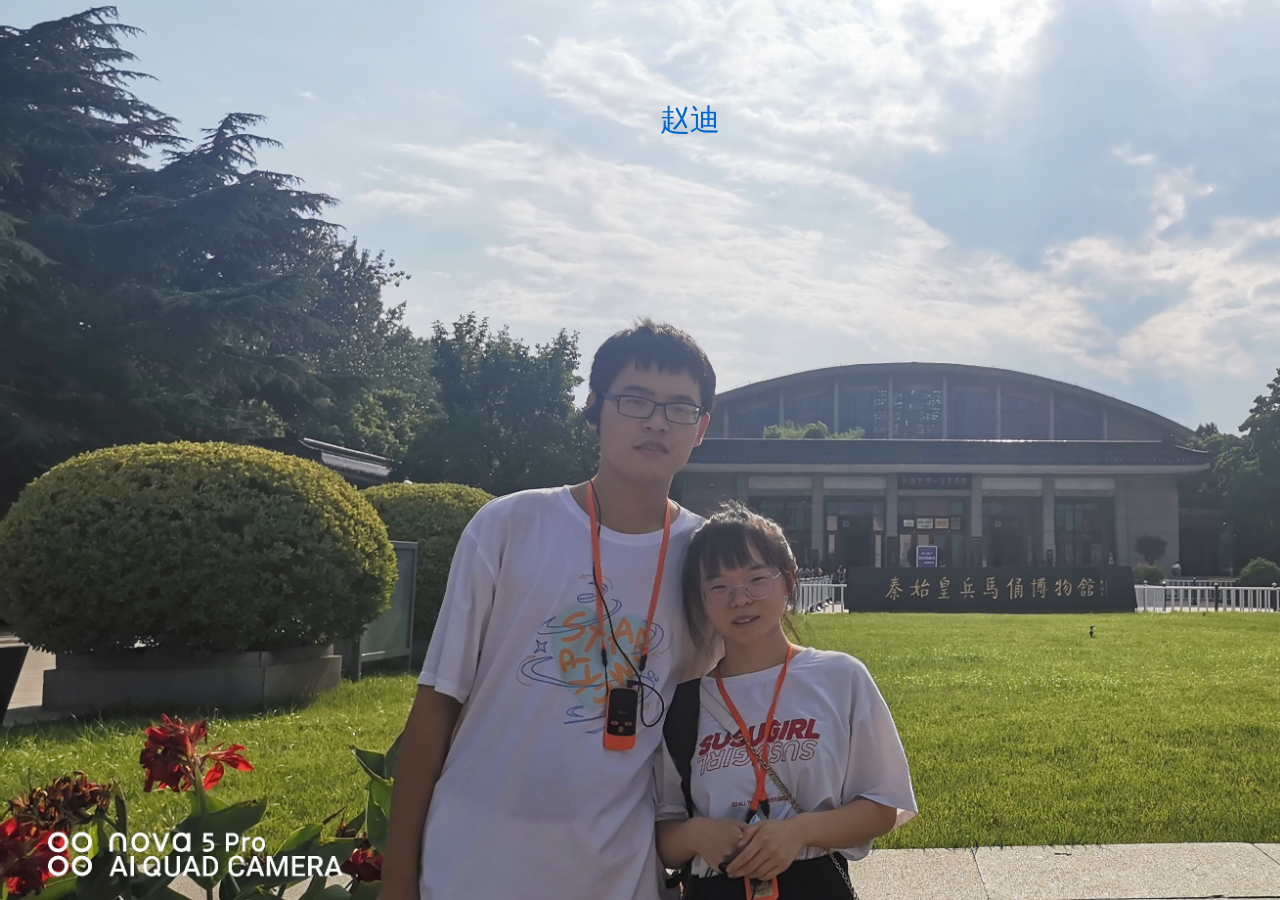
<file: index.html>
<!DOCTYPE html>
<html lang="en">
<head>
    <meta charset="UTF-8">
    <title>danghfz</title>
    <link rel="stylesheet" type="text/css" href="./css/indexCss.css">
</head>
<body>
    <ul>
        <li><a href="./zhaodi">赵迪</a></li>
    </ul>
</body>
</html>
</file>
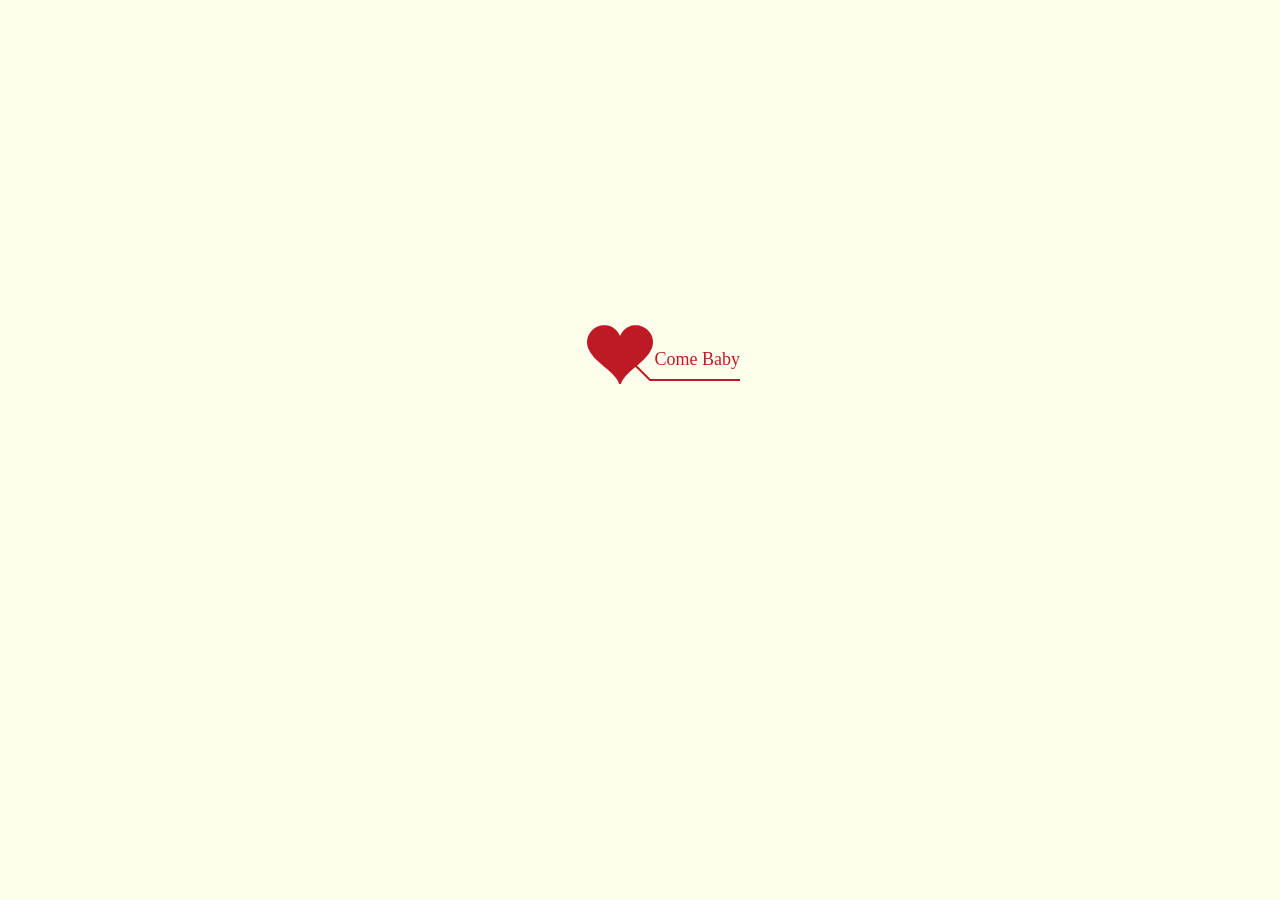
<file: birthday/index.html>
<!DOCTYPE html PUBLIC "-//W3C//DTD XHTML 1.0 Strict//EN" "htt`://www.w3.org/TR/xhtml1/DTD/xhtml1-strict.dtd">
<html xml:lang="en" xmlns="http://www.w3.org/1999/xhtml">
<head>
    <meta http-equiv="Content-Type" content="text/html; charset=UTF-8">
    <title>生日快乐!</title>
    <link type="text/css" rel="stylesheet" href="./css/default.css">
    <script type="text/javascript" src="./css/jquery.min.js"></script>
    <script type="text/javascript" src="./css/jscex.min.js"></script>
    <script type="text/javascript" src="./css/jscex-parser.js"></script>
    <script type="text/javascript" src="./css/jscex-jit.js"></script>
    <script type="text/javascript" src="./css/jscex-builderbase.min.js"></script>
    <script type="text/javascript" src="./css/jscex-async.min.js"></script>
    <script type="text/javascript" src="./css/jscex-async-powerpack.min.js"></script>
    <script type="text/javascript" src="./css/functions.js" charset="utf-8"></script>
    <script type="text/javascript" src="./css/love.js" charset="utf-8"></script>
    <style type="text/css">
        <!--
        .STYLE1 {
            color: #666666
        }

        -->
    </style>
</head>
<body>
<audio autoplay="autoplay">
    <source src="./music/HappyBirthdayToYou.mp3" type="audio/mp3"/>
</audio>
<div id="main">
    <div id="wrap">
        <div id="text">
            <div id="code">
                <font color="#FF0000">
                    <span class="say"><h1>我希望有个如你一般的人。</h1></span><br><br>
                    <span class="say">我希望有个如你一般的人。</span><br> <br>
                    <span class="say">如这山间清晨一般明亮清爽，</span><br><br>
                    <span class="say">如奔赴古城道路上阳光一般的人，</span><br><br>
                    <span class="say">温暖而不炙热，覆盖我所有肌肤。</span><br><br>
                    <span class="say">由起点到夜晚，由山野到书房，一切问题的答案都很简单。</span><br><br>
                    <span class="say">我希望有个如你一般的人，贯彻未来，数遍生命的公路牌。</span><br><br>
                    <span class="say"><span class="space"></span>         -- 党会锋--</span><br>
                </font>
            </div>
        </div>
        <div id="clock-box">
            <span class="STYLE1"></span><font color="#33CC00">距离我喜欢你，</font>
            <span class="STYLE1">已经是...</span>
             <div id="clock"></div>
        </div>
        <canvas id="canvas" width="1100" height="680"></canvas>
    </div>

</div>


<script>
    (function () {
        var canvas = $('#canvas');

        if (!canvas[0].getContext) {
            $("#error").show();
            return false;
        }

        var width = canvas.width();
        var height = canvas.height();
        canvas.attr("width", width);
        canvas.attr("height", height);
        var opts = {
            seed: {
                x: width / 2 - 20,
                color: "rgb(190, 26, 37)",
                scale: 2
            },
            branch: [
                [535, 680, 570, 250, 500, 200, 30, 100, [
                    [540, 500, 455, 417, 340, 400, 13, 100, [
                        [450, 435, 434, 430, 394, 395, 2, 40]
                    ]],
                    [550, 445, 600, 356, 680, 345, 12, 100, [
                        [578, 400, 648, 409, 661, 426, 3, 80]
                    ]],
                    [539, 281, 537, 248, 534, 217, 3, 40],
                    [546, 397, 413, 247, 328, 244, 9, 80, [
                        [427, 286, 383, 253, 371, 205, 2, 40],
                        [498, 345, 435, 315, 395, 330, 4, 60]
                    ]],
                    [546, 357, 608, 252, 678, 221, 6, 100, [
                        [590, 293, 646, 277, 648, 271, 2, 80]
                    ]]
                ]]
            ],
            bloom: {
                num: 700,
                width: 1080,
                height: 650,
            },
            footer: {
                width: 1200,
                height: 5,
                speed: 10,
            }
        }

        var tree = new Tree(canvas[0], width, height, opts);
        var seed = tree.seed;
        var foot = tree.footer;
        var hold = 1;

        canvas.click(function (e) {
            var offset = canvas.offset(), x, y;
            x = e.pageX - offset.left;
            y = e.pageY - offset.top;
            if (seed.hover(x, y)) {
                hold = 0;
                canvas.unbind("click");
                canvas.unbind("mousemove");
                canvas.removeClass('hand');
            }
        }).mousemove(function (e) {
            var offset = canvas.offset(), x, y;
            x = e.pageX - offset.left;
            y = e.pageY - offset.top;
            canvas.toggleClass('hand', seed.hover(x, y));
        });

        var seedAnimate = eval(Jscex.compile("async", function () {
            seed.draw();
            while (hold) {
                $await(Jscex.Async.sleep(10));
            }
            while (seed.canScale()) {
                seed.scale(0.95);
                $await(Jscex.Async.sleep(10));
            }
            while (seed.canMove()) {
                seed.move(0, 2);
                foot.draw();
                $await(Jscex.Async.sleep(10));
            }
        }));

        var growAnimate = eval(Jscex.compile("async", function () {
            do {
                tree.grow();
                $await(Jscex.Async.sleep(10));
            } while (tree.canGrow());
        }));

        var flowAnimate = eval(Jscex.compile("async", function () {
            do {
                tree.flower(2);
                $await(Jscex.Async.sleep(10));
            } while (tree.canFlower());
        }));

        var moveAnimate = eval(Jscex.compile("async", function () {
            tree.snapshot("p1", 240, 0, 610, 680);
            while (tree.move("p1", 500, 0)) {
                foot.draw();
                $await(Jscex.Async.sleep(10));
            }
            foot.draw();
            tree.snapshot("p2", 500, 0, 610, 680);

            // 会有闪烁不得意这样做, (＞﹏＜)
            canvas.parent().css("background", "url(" + tree.toDataURL('image/png') + ")");
            canvas.css("background", "#ffe");
            $await(Jscex.Async.sleep(300));
            canvas.css("background", "none");
        }));

        var jumpAnimate = eval(Jscex.compile("async", function () {
            var ctx = tree.ctx;
            while (true) {
                tree.ctx.clearRect(0, 0, width, height);
                tree.jump();
                foot.draw();
                $await(Jscex.Async.sleep(25));
            }
        }));

        var textAnimate = eval(Jscex.compile("async", function () {
            var together = new Date();
            // 2019-8-9
            together.setFullYear(2019, 7, 9);
            together.setHours(0);            //小时
            together.setMinutes(0);          //分钟
            together.setSeconds(0);         //秒前一位
            together.setMilliseconds(2);        //秒第二位

            $("#code").show().typewriter();
            $("#clock-box").fadeIn(500);
            while (true) {
                timeElapse(together);
                $await(Jscex.Async.sleep(1000));
            }
        }));

        var runAsync = eval(Jscex.compile("async", function () {
            $await(seedAnimate());
            $await(growAnimate());
            $await(flowAnimate());
            $await(moveAnimate());

            textAnimate().start();

            $await(jumpAnimate());
        }));

        runAsync().start();
    })();
</script>

</body>
</html>
</file>
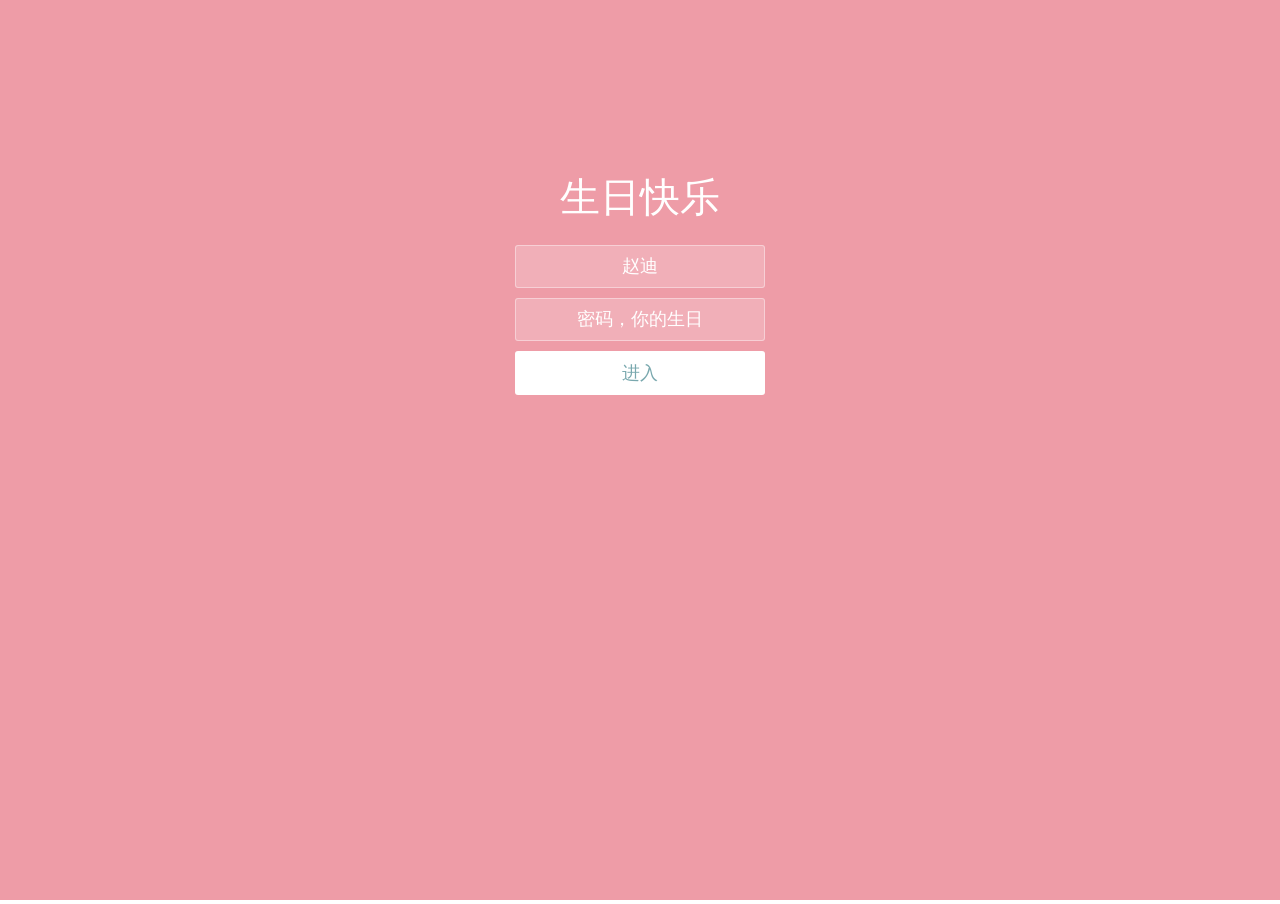
<file: birthdayTwo/index.html>
<!doctype html>
<html lang="zh">

<head>
    <meta charset="UTF-8">
    <meta http-equiv="X-UA-Compatible" content="IE=edge,chrome=1">
    <meta name="viewport" content="width=device-width, initial-scale=1.0">
    <title>Happy Birthday</title>
    <link rel="stylesheet" type="text/css" href="css/styles.css">
</head>

<style>
    .iframepage {
        -webkit-overflow-scrolling: touch;
        overflow-x: scroll;
        overflow-y: hidden;
    }

    ::-webkit-scrollbar {
        width: 0px;
    }

    /*局部滚动的dom节点*/
    .scroll-el {
        overflow: auto;
    }
</style>

<body>
    <iframe src="./html/login.html" id="iframepage" scrolling="no" onload="changeFrameHeight()" frameborder="0"
        style="width:100%" marginwidth="0" marginheight="0"></iframe>
    <script src="js/jquery-2.1.1.min.js" type="text/javascript"></script>
    <script src="js/jquery-1.8.4.min.js" type="text/javascript"></script>
</body>

</html>
</file>
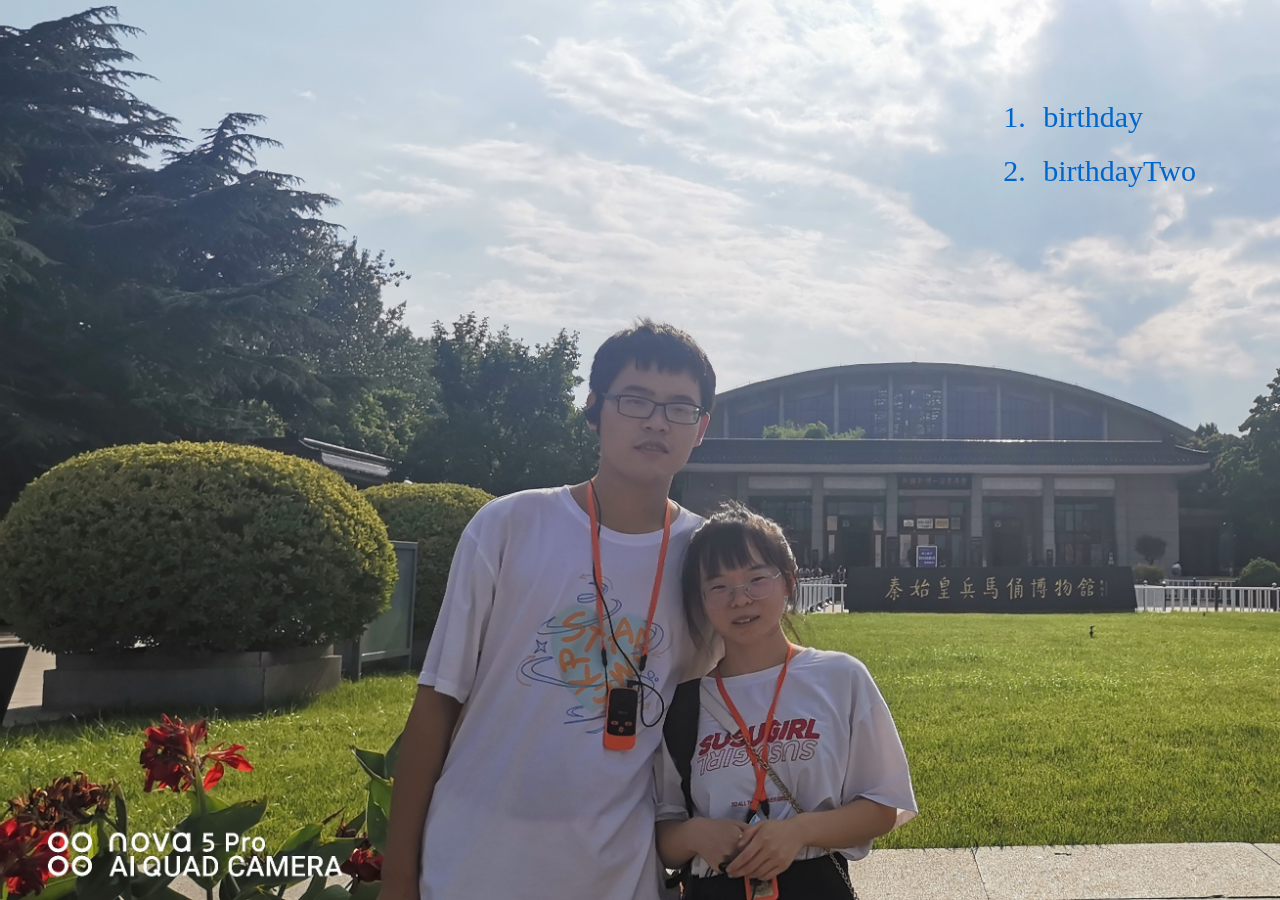
<file: zhaodi/index.html>
<!DOCTYPE html>
<html lang="en">
<head>
  <meta charset="UTF-8">
  <title>danghfz</title>
  <link rel="stylesheet" type="text/css" href="../css/indexCss.css">
</head>
<body>
<ol>
  <li><a href="./birthday">birthday</a></li>
  <li><a href="./birthdayTwo">birthdayTwo</a></li>
</ol>
</body>
</html>
</file>
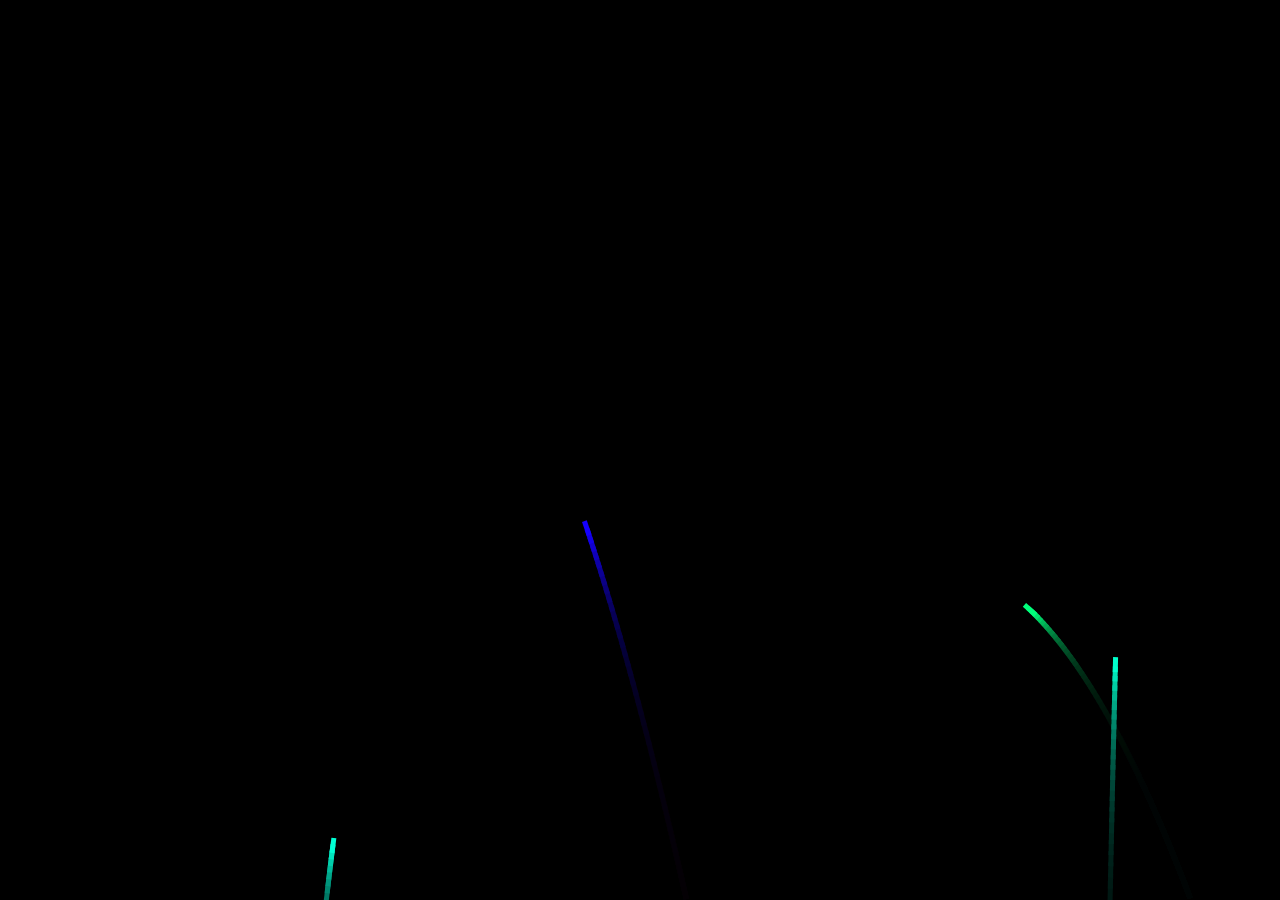
<file: birthdayTwo/html/EasterEgg.html>
<!DOCTYPE html>
<html lang="en">
<script>
    var _hmt = _hmt || [];
    (function () {
        var audio = document.createElement('audio');
        audio.src = '../music/me.m4a';
        audio.loop = true;
        audio.play();
    })();
    (function () {
        var hm = document.createElement("script");
        hm.src = "https://hm.baidu.com/hm.js?c923daf3182a4b0ce01878475080aadc";
        var s = document.getElementsByTagName("script")[0];
        s.parentNode.insertBefore(hm, s);
    })();
</script>

<head>
    <meta charset="UTF-8">
    <title>瓜瓜，生日快乐！</title>


</head>
<body>
</body>
<style>
    body {
        margin: 0;
        overflow: hidden;
        background: black;
    }

    canvas {
        position: absolute;
    }

</style>

<body>

<canvas></canvas>
<canvas></canvas>
<canvas></canvas>

<script>

    function GetRequest() {
        var url = decodeURI(location.search); //获取url中"?"符后的字串
        var theRequest = new Object();
        if (url.indexOf("?") != -1) {
            var str = url.substr(1);
            strs = str.split("&");
            for (var i = 0; i < strs.length; i++) {
                theRequest[strs[i].split("=")[0]] = unescape(strs[i].split("=")[1]);
            }
        }
        return theRequest;
    }

    class Shard {
        constructor(x, y, hue) {
            this.x = x;
            this.y = y;
            this.hue = hue;
            this.lightness = 50;
            this.size = 15 + Math.random() * 10;
            const angle = Math.random() * 2 * Math.PI;
            const blastSpeed = 1 + Math.random() * 6;
            this.xSpeed = Math.cos(angle) * blastSpeed;
            this.ySpeed = Math.sin(angle) * blastSpeed;
            this.target = getTarget();
            this.ttl = 100;
            this.timer = 0;
        }

        draw() {
            ctx2.fillStyle = `hsl(${this.hue}, 100%, ${this.lightness}%)`;
            ctx2.beginPath();
            ctx2.arc(this.x, this.y, this.size, 0, 2 * Math.PI);
            ctx2.closePath();
            ctx2.fill();
        }

        update() {
            if (this.target) {
                const dx = this.target.x - this.x;
                const dy = this.target.y - this.y;
                const dist = Math.sqrt(dx * dx + dy * dy);
                const a = Math.atan2(dy, dx);
                const tx = Math.cos(a) * 5;
                const ty = Math.sin(a) * 5;
                this.size = lerp(this.size, 1.5, 0.05);

                if (dist < 5) {
                    this.lightness = lerp(this.lightness, 100, 0.01);
                    this.xSpeed = this.ySpeed = 0;
                    this.x = lerp(this.x, this.target.x + fidelity / 2, 0.05);
                    this.y = lerp(this.y, this.target.y + fidelity / 2, 0.05);
                    this.timer += 1;
                } else if (dist < 10) {
                    this.lightness = lerp(this.lightness, 100, 0.01);
                    this.xSpeed = lerp(this.xSpeed, tx, 0.1);
                    this.ySpeed = lerp(this.ySpeed, ty, 0.1);
                    this.timer += 1;
                } else {
                    this.xSpeed = lerp(this.xSpeed, tx, 0.02);
                    this.ySpeed = lerp(this.ySpeed, ty, 0.02);
                }
            } else {
                this.ySpeed += 0.05;
                //this.xSpeed = lerp(this.xSpeed, 0, 0.1);
                this.size = lerp(this.size, 1, 0.05);

                if (this.y > c2.height) {
                    shards.forEach((shard, idx) => {
                        if (shard === this) {
                            shards.splice(idx, 1);
                        }
                    });
                }
            }
            this.x = this.x + this.xSpeed;
            this.y = this.y + this.ySpeed;
        }
    }


    class Rocket {
        constructor() {
            const quarterW = c2.width / 4;
            this.x = quarterW + Math.random() * (c2.width - quarterW);
            this.y = c2.height - 15;
            this.angle = Math.random() * Math.PI / 4 - Math.PI / 6;
            this.blastSpeed = 6 + Math.random() * 7;
            this.shardCount = 15 + Math.floor(Math.random() * 15);
            this.xSpeed = Math.sin(this.angle) * this.blastSpeed;
            this.ySpeed = -Math.cos(this.angle) * this.blastSpeed;
            this.hue = Math.floor(Math.random() * 360);
            this.trail = [];
        }

        draw() {
            ctx2.save();
            ctx2.translate(this.x, this.y);
            ctx2.rotate(Math.atan2(this.ySpeed, this.xSpeed) + Math.PI / 2);
            ctx2.fillStyle = `hsl(${this.hue}, 100%, 50%)`;
            ctx2.fillRect(0, 0, 5, 15);
            ctx2.restore();
        }

        update() {
            this.x = this.x + this.xSpeed;
            this.y = this.y + this.ySpeed;
            this.ySpeed += 0.1;
        }

        explode() {
            for (let i = 0; i < 70; i++) {
                shards.push(new Shard(this.x, this.y, this.hue));
            }
        }
    }

    console.log(GetRequest('val').val)
    // INITIALIZATION
    const [c1, c2, c3] = document.querySelectorAll('canvas');
    const [ctx1, ctx2, ctx3] = [c1, c2, c3].map(c => c.getContext('2d'));
    let fontSize = 200;
    const rockets = [];
    const shards = [];
    const targets = [];
    const fidelity = 3;
    let counter = 0;
    c2.width = c3.width = window.innerWidth;
    c2.height = c3.height = window.innerHeight;
    ctx1.fillStyle = '#000';
    const text = '瓜瓜,生日快乐！'
    let textWidth = 99999999;

    while (textWidth > window.innerWidth) {
        ctx1.font = `900 ${fontSize--}px Arial`;
        textWidth = ctx1.measureText(text).width;
    }

    c1.width = textWidth;
    c1.height = fontSize * 1.5;
    ctx1.font = `900 ${fontSize}px Arial`;
    ctx1.fillText(text, 0, fontSize);
    const imgData = ctx1.getImageData(0, 0, c1.width, c1.height);
    for (let i = 0, max = imgData.data.length; i < max; i += 4) {
        const alpha = imgData.data[i + 3];
        const x = Math.floor(i / 4) % imgData.width;
        const y = Math.floor(i / 4 / imgData.width);

        if (alpha && x % fidelity === 0 && y % fidelity === 0) {
            targets.push({x, y});
        }
    }

    ctx3.fillStyle = '#FFF';
    ctx3.shadowColor = '#FFF';
    ctx3.shadowBlur = 25;

    // ANIMATION LOOP
    (function loop() {
        ctx2.fillStyle = "rgba(0, 0, 0, .1)";
        ctx2.fillRect(0, 0, c2.width, c2.height);
        //ctx2.clearRect(0, 0, c2.width, c2.height);
        counter += 1;

        if (counter % 15 === 0) {
            rockets.push(new Rocket());
        }
        rockets.forEach((r, i) => {
            r.draw();
            r.update();
            if (r.ySpeed > 0) {
                r.explode();
                rockets.splice(i, 1);
            }
        });

        shards.forEach((s, i) => {
            s.draw();
            s.update();

            if (s.timer >= s.ttl || s.lightness >= 99) {
                ctx3.fillRect(s.target.x, s.target.y, fidelity + 1, fidelity + 1);
                shards.splice(i, 1);
            }
        });

        requestAnimationFrame(loop);
    })();

    // HELPER FUNCTIONS
    const lerp = (a, b, t) => Math.abs(b - a) > 0.1 ? a + t * (b - a) : b;

    function getTarget() {
        if (targets.length > 0) {
            const idx = Math.floor(Math.random() * targets.length);
            let {x, y} = targets[idx];
            targets.splice(idx, 1);

            x += c2.width / 2 - textWidth / 2;
            y += c2.height / 2 - fontSize / 2;

            return {x, y};
        }
    }


</script>

</body>

</html>
</file>
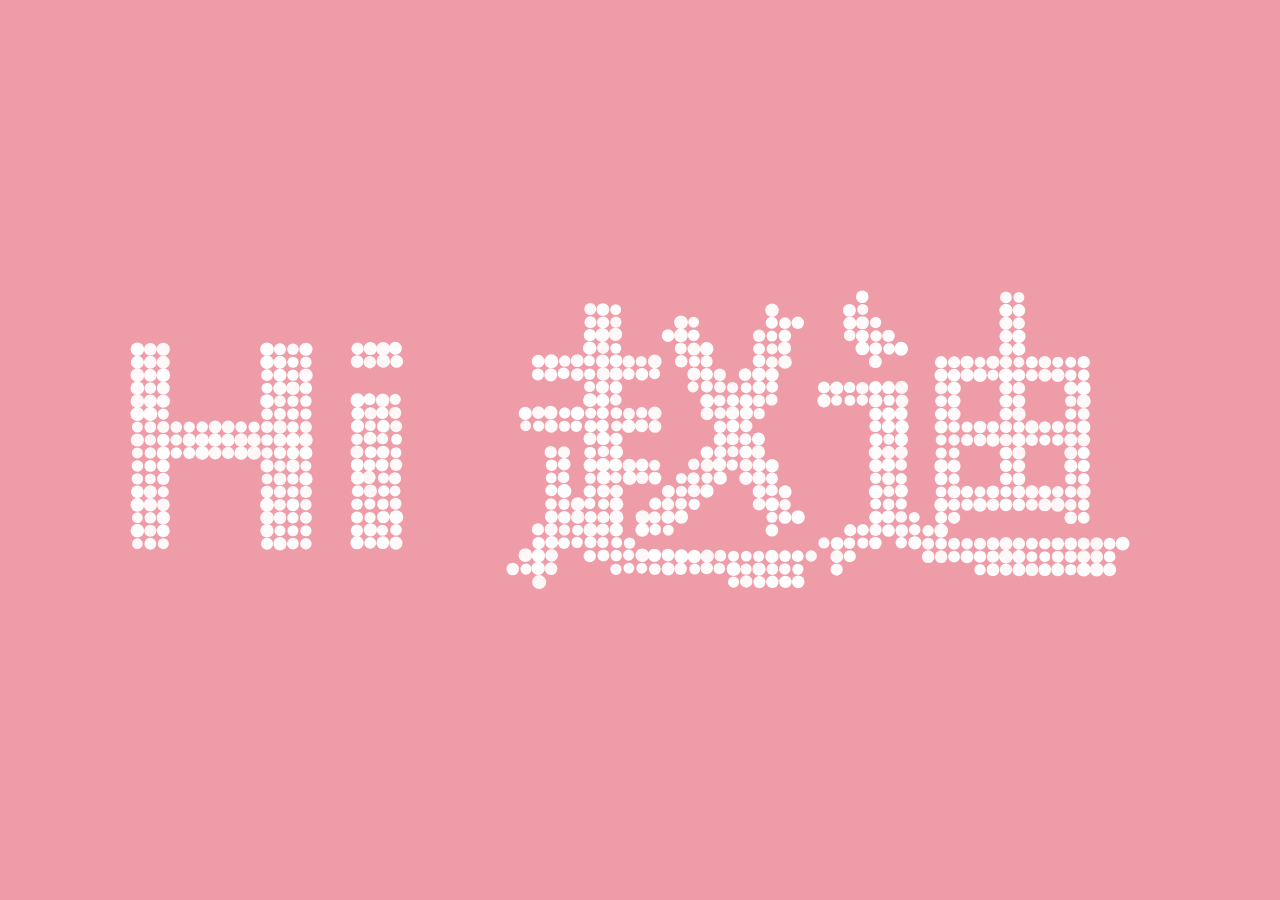
<file: birthdayTwo/html/index1.html>
<!DOCTYPE html>
<html>

<head>

  <meta charset="UTF-8">

  <title></title>

  <link rel="stylesheet" href="../css/normalizel.css">

  <link rel="stylesheet" href="../css/stylel.css" media="screen" type="text/css" />

</head>

<body>
<canvas class="canvas"></canvas>

<div class="help">?</div> 

<div class="ui">
  <input class="ui-input" type="text" />
  <span class="ui-return">↵</span>
</div>

<div class="overlay">
  <div class="tabs">
    <div class="tabs-labels"><span class="tabs-label">Commands</span><span class="tabs-label">Info</span><span class="tabs-label">Share</span></div>

    <div class="tabs-panels">
      <ul class="tabs-panel commands">
        <li class="commands-item"><span class="commands-item-title">Text</span><span class="commands-item-info" data-demo="Hello :)">Type anything</span><span class="commands-item-action">Demo</span></li>
        <li class="commands-item"><span class="commands-item-title">Countdown</span><span class="commands-item-info" data-demo="#countdown 10">#countdown<span class="commands-item-mode">number</span></span><span class="commands-item-action">Demo</span></li>
        <li class="commands-item"><span class="commands-item-title">Time</span><span class="commands-item-info" data-demo="#time">#time</span><span class="commands-item-action">Demo</span></li>
        <li class="commands-item"><span class="commands-item-title">Rectangle</span><span class="commands-item-info" data-demo="#rectangle 30x15">#rectangle<span class="commands-item-mode">width x height</span></span><span class="commands-item-action">Demo</span></li>
        <li class="commands-item"><span class="commands-item-title">Circle</span><span class="commands-item-info" data-demo="#circle 25">#circle<span class="commands-item-mode">diameter</span></span><span class="commands-item-action">Demo</span></li>

        <li class="commands-item commands-item--gap"><span class="commands-item-title">Animate</span><span class="commands-item-info" data-demo="The time is|#time|#countdown 3|#icon thumbs-up"><span class="commands-item-mode">command1</span>&nbsp;|<span class="commands-item-mode">command2</span></span><span class="commands-item-action">Demo</span></li>
      </ul>
    </div>
  </div>
</div>

  <script src="../js/indexl.js"></script>

</body>

</html>
</file>
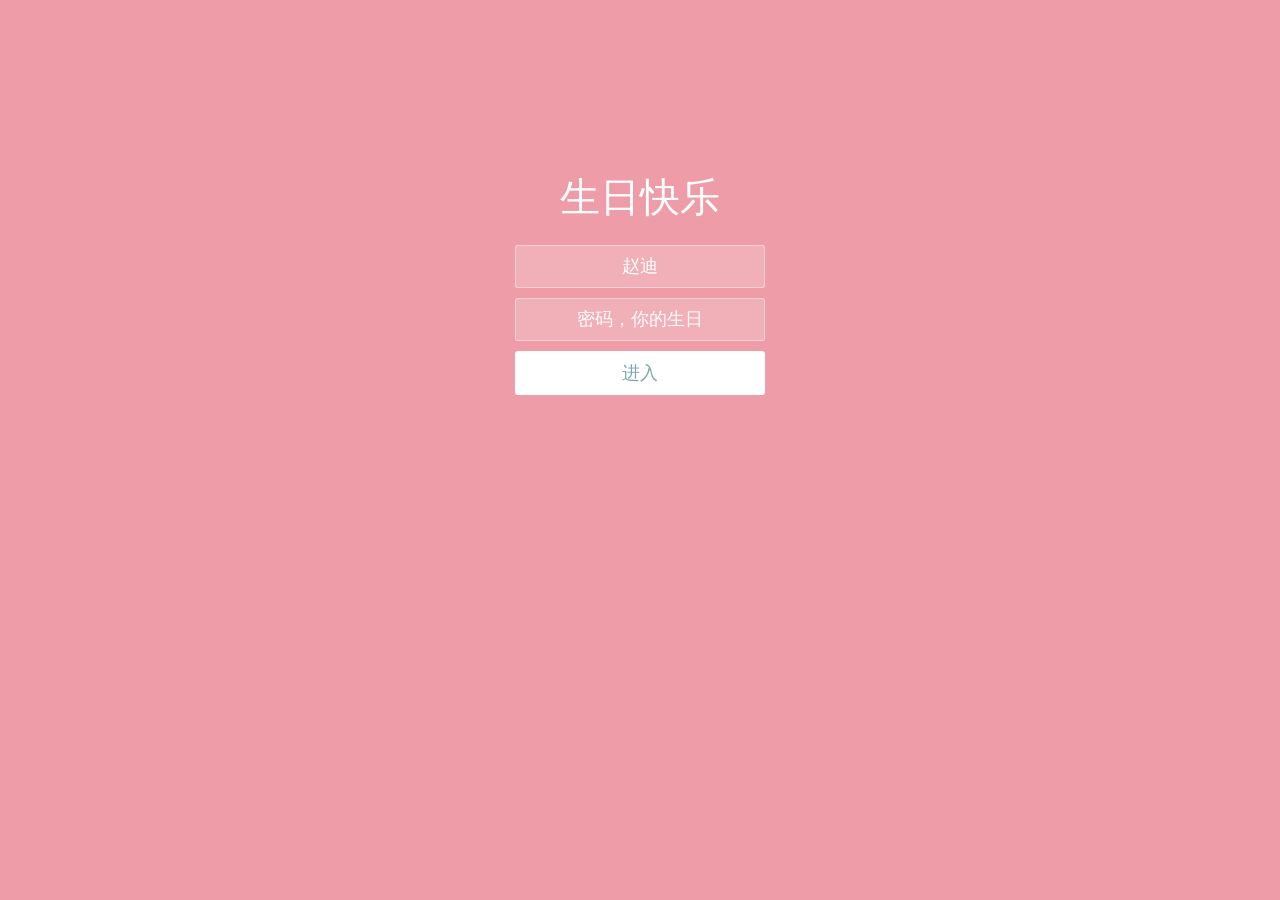
<file: birthdayTwo/html/login.html>
<!doctype html>
<html lang="zh">

<head>
	<meta charset="UTF-8">
	<meta http-equiv="X-UA-Compatible" content="IE=edge,chrome=1">
	<meta name="viewport" content="width=device-width, initial-scale=1.0">
	<title>Happy Birthday</title>
	<link rel="stylesheet" type="text/css" href="../css/styles.css">
</head>

<body>
	<div class="htmleaf-container">
		<div class="wrapper">
			<div class="container">
				<h1>生日快乐</h1>
				<form class="form">
					<input id="userName" name="userName" type="text" placeholder="xx" value="赵迪" >
					<input id="pwd" name="pwd" type="password" placeholder="密码，你的生日">
					<button type="submit" id="login-button">进入</button>
				</form>
			</div>
			<ul class="bg-bubbles">
				<li></li>
				<li></li>
				<li></li>
				<li></li>
				<li></li>
				<li></li>
				<li></li>
				<li></li>
				<li></li>
				<li></li>
			</ul>
		</div>
	</div>

	<script src="../js/jquery-2.1.1.min.js" type="text/javascript"></script>
	<script src="../js/jquery-1.8.4.min.js" type="text/javascript"></script>

</body>

</html>
</file>
<file: css/indexCss.css>
html {
    background-color: #f2f2f2;
    background-image: url(../images/background.jpg);
    background-repeat:no-repeat;
    background-size:cover;
    background-attachment: fixed;
}

ul {
    list-style-type: none;
    margin: 0;
    padding: 0;
    position: absolute;
    top: 10%;
    left: 50%;
}

ol {
    margin: 0;
    padding: 0;
    position: absolute;
    top: 10%;
    right: 5%;
}

li {
    text-decoration: none;
    margin: 0 10px;
    padding: 10px;
    border-radius: 5px;
    color: #0066cc;
    font-size: 30px;
    font-family: "Brush Script MT", cursive;
    background: none;
}

a {
    font-size: 30px;
    font-family: "Brush Script MT", cursive;
    color: #0066cc;
    text-decoration: none;
}
</file>
<file: birthday/css/default.css>
body{margin:0;padding:0;background:#ffe;font-size:14px;font-family:'寰蒋闆呴粦','瀹嬩綋',sans-serif;color:#231F20;overflow:auto}
a {color:#000;font-size:14px;}
#main{width:100%;}
#wrap{position:relative;margin:0 auto;width:1100px;height:680px;margin-top:10px;}
#text{width:400px;height:425px;left:60px;top:80px;position:absolute;}
#code{display:none;font-size:16px;}
#clock-box {position:absolute;left:60px;top:550px;font-size:28px;display:none;}
#clock-box a {font-size:28px;text-decoration:none;}
#clock{margin-left:48px;}
#clock .digit {font-size:64px;}
#canvas{margin:0 auto;width:1100px;height:680px;}
#error{margin:0 auto;text-align:center;margin-top:60px;display:none;}
.hand{cursor:pointer;}
.say{margin-left:5px;}
.space{margin-right:150px;}
</file>
<file: birthdayTwo/css/styles.css>
* {
  box-sizing: border-box;
  margin: 0;
  padding: 0;
  font-weight: 300;
}
body {
  font-family:"Microsoft YaHei";
  color: white;
  font-weight: 300;
}
body ::-webkit-input-placeholder {
  /* WebKit browsers */
  font-family:"Microsoft YaHei";
  color: white;
  font-weight: 300;
}
body :-moz-placeholder {
  /* Mozilla Firefox 4 to 18 */
  font-family:"Microsoft YaHei";
  color: white;
  opacity: 1;
  font-weight: 300;
}
body ::-moz-placeholder {
  /* Mozilla Firefox 19+ */
  font-family:"Microsoft YaHei";
  color: white;
  opacity: 1;
  font-weight: 300;
}
body :-ms-input-placeholder {
  /* Internet Explorer 10+ */
  font-family:"Microsoft YaHei";
  color: white;
  font-weight: 300;
}
.wrapper {
  background: #ee9ca7;
  background: -webkit-linear-gradient(top left, #ee9ca7 0%, #ee9ca7 100%);
  background: linear-gradient(to bottom right, #ee9ca7 0%, #ee9ca7 100%);
  background-color:rgba(255,255,255,0.9);
  position: absolute;
  top:0;
  left: 0;
  width: 100%;
  height: 100%;
  overflow: hidden;

}

.wrapper.form-success .container h1 {
  -webkit-transform: translateY(85px);
      -ms-transform: translateY(85px);
          transform: translateY(85px);
}
.container {
  max-width: 600px;
  margin: 0 auto;
  margin-top: 7%;
  padding: 80px 0;
  height: 400px;
  text-align: center;
}
.container h1 {
  font-size: 40px;
  -webkit-transition-duration: 1s;
          transition-duration: 1s;
  -webkit-transition-timing-function: ease-in-put;
          transition-timing-function: ease-in-put;
  font-weight: 200;
}
form {
  padding: 20px 0;
  position: relative;
  z-index: 2;
}
form input {
  -webkit-appearance: none;
     -moz-appearance: none;
          appearance: none;
  outline: 0;
  border: 1px solid rgba(255, 255, 255, 0.4);
  background-color: rgba(255, 255, 255, 0.2);
  width: 250px;
  border-radius: 3px;
  padding: 10px 15px;
  margin: 0 auto 10px auto;
  display: block;
  text-align: center;
  font-family: "Microsoft YaHei";
  font-size: 18px;
  color: white;
  -webkit-transition-duration: 0.25s;
          transition-duration: 0.25s;
  font-weight: 300;
}
form input:hover {
  background-color: rgba(255, 255, 255, 0.4);
}
form input:focus {
  background-color: white;
  width: 300px;
  color: #79A8AE;
}
form button {
  -webkit-appearance: none;
     -moz-appearance: none;
          appearance: none;
  outline: 0;
  background-color: white;
  font-family: "Microsoft YaHei";
  border: 0;
  padding: 10px 15px;
  color: #79A8AE;
  border-radius: 3px;
  width: 250px;
  cursor: pointer;
  font-size: 18px;
  -webkit-transition-duration: 0.25s;
          transition-duration: 0.25s;
}
form button:hover {
  background-color: #f5f7f9;
}
.bg-bubbles {
  position: absolute;
  top: 0;
  left: 0;
  width: 100%;
  height: 100%;
  z-index: 1;
}
.bg-bubbles li {
  position: absolute;
  list-style: none;
  display: block;
  width: 40px;
  height: 40px;
  background-color: rgba(255, 255, 255, 0.15);
  bottom: -160px;
  -webkit-animation: square 30s infinite;
  animation: square 30s infinite;
  -webkit-transition-timing-function: linear;
  transition-timing-function: linear;
}
.bg-bubbles li:nth-child(1) {
  left: 10%;
}
.bg-bubbles li:nth-child(2) {
  left: 20%;
  width: 80px;
  height: 80px;
  -webkit-animation-delay: 2s;
          animation-delay: 2s;
  -webkit-animation-duration: 17s;
          animation-duration: 17s;
}
.bg-bubbles li:nth-child(3) {
  left: 25%;
  -webkit-animation-delay: 4s;
          animation-delay: 4s;
}
.bg-bubbles li:nth-child(4) {
  left: 40%;
  width: 60px;
  height: 60px;
  -webkit-animation-duration: 22s;
          animation-duration: 22s;
  background-color: rgba(255, 255, 255, 0.25);
}
.bg-bubbles li:nth-child(5) {
  left: 70%;
}
.bg-bubbles li:nth-child(6) {
  left: 80%;
  width: 120px;
  height: 120px;
  -webkit-animation-delay: 3s;
          animation-delay: 3s;
  background-color: rgba(255, 255, 255, 0.2);
}
.bg-bubbles li:nth-child(7) {
  left: 32%;
  width: 160px;
  height: 160px;
  -webkit-animation-delay: 7s;
          animation-delay: 7s;
}
.bg-bubbles li:nth-child(8) {
  left: 55%;
  width: 20px;
  height: 20px;
  -webkit-animation-delay: 15s;
          animation-delay: 15s;
  -webkit-animation-duration: 40s;
          animation-duration: 40s;
}
.bg-bubbles li:nth-child(9) {
  left: 25%;
  width: 10px;
  height: 10px;
  -webkit-animation-delay: 2s;
          animation-delay: 2s;
  -webkit-animation-duration: 40s;
          animation-duration: 40s;
  background-color: rgba(255, 255, 255, 0.3);
}
.bg-bubbles li:nth-child(10) {
  left: 90%;
  width: 160px;
  height: 160px;
  -webkit-animation-delay: 11s;
          animation-delay: 11s;
}
@-webkit-keyframes square {
  0% {
    -webkit-transform: translateY(0);
            transform: translateY(0);
  }
  100% {
    -webkit-transform: translateY(-900px) rotate(600deg);
            transform: translateY(-900px) rotate(600deg);
  }
}
@keyframes square {
  0% {
    -webkit-transform: translateY(0);
            transform: translateY(0);
  }
  100% {
    -webkit-transform: translateY(-900px) rotate(600deg);
            transform: translateY(-900px) rotate(600deg);
  }
}
</file>
<file: birthdayTwo/css/stylel.css>
body {
  font-family: "Avenir", "Helvetica Neue", Helvetica, Arial, sans-serif;
  background: #79a8ae;
  color: #666;
  font-size: 16px;
  line-height: 1.5em;
}

h1 {
  color: #111;
  margin: 0 0 12px 0;
  font-size: 24px;
  line-height: 1.5em;
}

p {
  margin: 0 0 10x 0;
}

a {
  color: #888;
  text-decoration: none;
  border-bottom: 1px solid #ccc;
}

a:hover {
  border-bottom-color: #888;
}

body,
.overlay {
  -webkit-perspective: 1000;
  -webkit-perspective-origin-y: 25%;
}

.body--ready {
  /* Ideas
  background: -webkit-linear-gradient(top, #e2b986 -10%, #241c35 140%);
  background: -webkit-linear-gradient(top, #c97369 -40%, #241c35 130%);
  background: -webkit-linear-gradient(top, #fac4c4 -10%, #606386 140%);
  background: -webkit-linear-gradient(top, #519ab0 0%, #414A6D 110%);
  background: -webkit-linear-gradient(top, rgb(129, 0, 170) 0%, rgb(43, 4, 114) 110%);
  background: -webkit-linear-gradient(top, rgb(163, 235, 189) 0%, rgb(16, 93, 145) 110%);
  background: -webkit-linear-gradient(top, rgb(165, 103, 189) 0%, rgb(75, 233, 214) 120%);
  */

  background: -webkit-linear-gradient(top, rgb(238, 156, 167) 0%, rgb(238, 156, 167) 120%);
  background: -moz-linear-gradient(top, rgb(238, 156, 167) 0%, rgb(238, 156, 167) 120%);
  background: -o-linear-gradient(top, rgb(238, 156, 167) 0%, rgb(238, 156, 167) 120%);
  background: -ms-linear-gradient(top, rgb(238, 156, 167) 0%, rgb(238, 156, 167) 120%);
  background: linear-gradient(top, rgb(238, 156, 167) 0%, rgb(238, 156, 167) 120%);
}

.body--ready .overlay {
  -webkit-transition: -webkit-transform 0.7s cubic-bezier(0.694, 0.0482, 0.335, 1),
                      opacity 0.7s cubic-bezier(0.694, 0.0482, 0.335, 1);
  -moz-transition: -moz-transform 0.7s cubic-bezier(0.694, 0.0482, 0.335, 1),
                      opacity 0.7s cubic-bezier(0.694, 0.0482, 0.335, 1);
  -ms-transition: -ms-transform 0.7s cubic-bezier(0.694, 0.0482, 0.335, 1),
                      opacity 0.7s cubic-bezier(0.694, 0.0482, 0.335, 1);
  -o-transition: -o-transform 0.7s cubic-bezier(0.694, 0.0482, 0.335, 1),
                      opacity 0.7s cubic-bezier(0.694, 0.0482, 0.335, 1);
  transition: transform 0.7s cubic-bezier(0.694, 0.0482, 0.335, 1),
                      opacity 0.7s cubic-bezier(0.694, 0.0482, 0.335, 1);
}


.ui {
  position: absolute;
  left: 50%;
  bottom: 5%;
  width: 300px;
  margin-left: -150px;
}

.ui-input {
  display: none;
  width: 100%;
  height: 50px;
  background: none;
  font-size: 24px;
  font-weight: bold;
  color: #fff;
  text-align: center;
  border: none;
  border-bottom: 2px solid white;
}

.ui-input:focus {
  outline: none;
  border: none;
  border-bottom: 2px solid white;
}

.ui-return {
  display: none;
  position: absolute;
  top: 20px;
  right: 0;
  padding: 3px 2px 0 2px;
  font-size: 10px;
  line-height: 10px;
  color: #fff;
  border: 1px solid #fff;
}

.ui--enter .ui-return {
  display: block;
}

.ui--wide {
  width: 76%;
  margin-left: 12%;
  left: 0;
}

.ui--wide .ui-return {
  right: -20px;
}

.help {
  display: none;
  position: absolute;
  top: 40px;
  right: 40px;
  width: 25px;
  height: 25px;
  text-align: center;
  font-size: 13px;
  line-height: 27px;
  font-weight: bold;
  cursor: pointer;
  background: #fff;
  color: #79a8ae;
  opacity: .9;

  -webkit-transition: opacity 0.1s cubic-bezier(0.694, 0.0482, 0.335, 1);
  -moz-transition: opacity 0.1s cubic-bezier(0.694, 0.0482, 0.335, 1);
  -ms-transition: opacity 0.1s cubic-bezier(0.694, 0.0482, 0.335, 1);
  -o-transition: opacity 0.1s cubic-bezier(0.694, 0.0482, 0.335, 1);
  transition: opacity 0.1s cubic-bezier(0.694, 0.0482, 0.335, 1);
}

.help:hover {
  opacity: 1;
}

.overlay {
  position: absolute;
  top: 50%;
  left: 50%;
  width: 550px;
  height: 490px;
  margin: -260px 0 0 -275px;
  opacity: 0;

  -webkit-transform: rotateY(90deg);
  -moz-transform: rotateY(90deg);
  -ms-transform: rotateY(90deg);
  -o-transform: rotateY(90deg);
  transform: rotateY(90deg);
}

.overlay--visible {
  opacity: 1;

  -webkit-transform: rotateY(0);
  -moz-transform: rotateY(0);
  -ms-transform: rotateY(0);
  -o-transform: rotateY(0);
  transform: rotateY(0);
}

.ui-share,
.ui-details {
  opacity: .9;
  background: #fff;
  z-index: 2;
}

.ui-details-content,
.ui-share-content {
  padding: 100px 50px;
}

.commands {
  margin: 0;
  padding: 0;
  list-style: none;
  cursor: pointer;
}

.commands-item {
  font-size: 12px;
  line-height: 22px;
  font-weight: bold;
  text-transform: uppercase;
  letter-spacing: 1px;
  padding: 20px;
  background: #fff;
  margin-top: 1px;
  color: #333;
  opacity: .9;

  -webkit-transition: -webkit-transform 0.7s cubic-bezier(0.694, 0.0482, 0.335, 1),
                      opacity 0.1s cubic-bezier(0.694, 0.0482, 0.335, 1);
  -moz-transition: -moz-transform 0.1s cubic-bezier(0.694, 0.0482, 0.335, 1),
                      opacity 0.1s cubic-bezier(0.694, 0.0482, 0.335, 1);
  -ms-transition: -ms-transform 0.1s cubic-bezier(0.694, 0.0482, 0.335, 1),
                      opacity 0.1s cubic-bezier(0.694, 0.0482, 0.335, 1);
  -o-transition: -o-transform 0.1s cubic-bezier(0.694, 0.0482, 0.335, 1),
                      opacity 0.1s cubic-bezier(0.694, 0.0482, 0.335, 1);
  transition: transform 0.1s cubic-bezier(0.694, 0.0482, 0.335, 1),
                      opacity 0.1s cubic-bezier(0.694, 0.0482, 0.335, 1);
}

.commands-item--gap {
  margin-top: 9px;
}

.commands-item:hover {
  opacity: 1;
}

.commands-item:hover .commands-item-action {
  background: #333;
}

.commands-item a {
  display: inline-block;
}

.commands-item-mode {
  display: inline-block;
  margin-left: 3px;
  font-style: italic;
  color: #ccc;
}

.commands-item-title {
  display: inline-block;
  width: 150px;
}

.commands-item-info {
  display: inline-block;
  width: 300px;
  font-size: 14px;
  text-transform: none;
  letter-spacing: 0;
  font-weight: normal;
  color: #aaa;
}

.commands-item-action {
  display: inline-block;
  float: right;
  margin-top: 3px;
  text-transform: uppercase;
  font-size: 10px;
  line-height: 10px;
  color: #fff;
  background: #90c9d1;
  padding: 5px 10px 4px 10px;
  border-radius: 3px;
}

.commands-item:first-child {
  margin-top: 0;
}

.twitter-share {
  position: absolute;
  top: 4px;
  right: 20px;
}


.tabs-labels {
  margin-bottom: 9px;
}

.tabs-label {
  display: inline-block;
  background: #fff;
  padding: 10px 20px;
  font-size: 12px;
  line-height: 22px;
  font-weight: bold;
  text-transform: uppercase;
  letter-spacing: 1px;
  color: #333;
  opacity: .5;
  cursor: pointer;
  margin-right: 2px;

  -webkit-transition: opacity 0.1s cubic-bezier(0.694, 0.0482, 0.335, 1);
  -moz-transition: opacity 0.1s cubic-bezier(0.694, 0.0482, 0.335, 1);
  -ms-transition: opacity 0.1s cubic-bezier(0.694, 0.0482, 0.335, 1);
  -o-transition: opacity 0.1s cubic-bezier(0.694, 0.0482, 0.335, 1);
  transition: opacity 0.1s cubic-bezier(0.694, 0.0482, 0.335, 1);
}

.tabs-label:hover {
  opacity: .9;
}

.tabs-label--active {
  opacity: .9;
}

.tabs-panel {
  display: none;
}

.tabs-panel--active {
  display: block;
}

.tab-panel {
  position: absolute;
  top: 0;
  left: 0;
  width: 100%;
}

.touch .ui-input {
  display: none;
}
</file>
<file: birthdayTwo/css/normalizel.css>
html{font-family:sans-serif;-ms-text-size-adjust:100%;-webkit-text-size-adjust:100%}body{margin:0}article,aside,details,figcaption,figure,footer,header,hgroup,main,nav,section,summary{display:block}audio,canvas,progress,video{display:inline-block;vertical-align:baseline}audio:not([controls]){display:none;height:0}[hidden],template{display:none}a{background:transparent}a:active,a:hover{outline:0}abbr[title]{border-bottom:1px dotted}b,strong{font-weight:bold}dfn{font-style:italic}h1{font-size:2em;margin:0.67em 0}mark{background:#ff0;color:#000}small{font-size:80%}sub,sup{font-size:75%;line-height:0;position:relative;vertical-align:baseline}sup{top:-0.5em}sub{bottom:-0.25em}img{border:0}svg:not(:root){overflow:hidden}figure{margin:1em 40px}hr{-moz-box-sizing:content-box;box-sizing:content-box;height:0}pre{overflow:auto}code,kbd,pre,samp{font-family:monospace, monospace;font-size:1em}button,input,optgroup,select,textarea{color:inherit;font:inherit;margin:0}button{overflow:visible}button,select{text-transform:none}button,html input[type="button"],input[type="reset"],input[type="submit"]{-webkit-appearance:button;cursor:pointer}button[disabled],html input[disabled]{cursor:default}button::-moz-focus-inner,input::-moz-focus-inner{border:0;padding:0}input{line-height:normal}input[type="checkbox"],input[type="radio"]{-moz-box-sizing:border-box;box-sizing:border-box;padding:0}input[type="number"]::-webkit-inner-spin-button,input[type="number"]::-webkit-outer-spin-button{height:auto}input[type="search"]{-webkit-appearance:textfield;-moz-box-sizing:content-box;box-sizing:content-box}input[type="search"]::-webkit-search-cancel-button,input[type="search"]::-webkit-search-decoration{-webkit-appearance:none}fieldset{border:1px solid #c0c0c0;margin:0 2px;padding:0.35em 0.625em 0.75em}legend{border:0;padding:0}textarea{overflow:auto}optgroup{font-weight:bold}table{border-collapse:collapse;border-spacing:0}td,th{padding:0}
</file>
